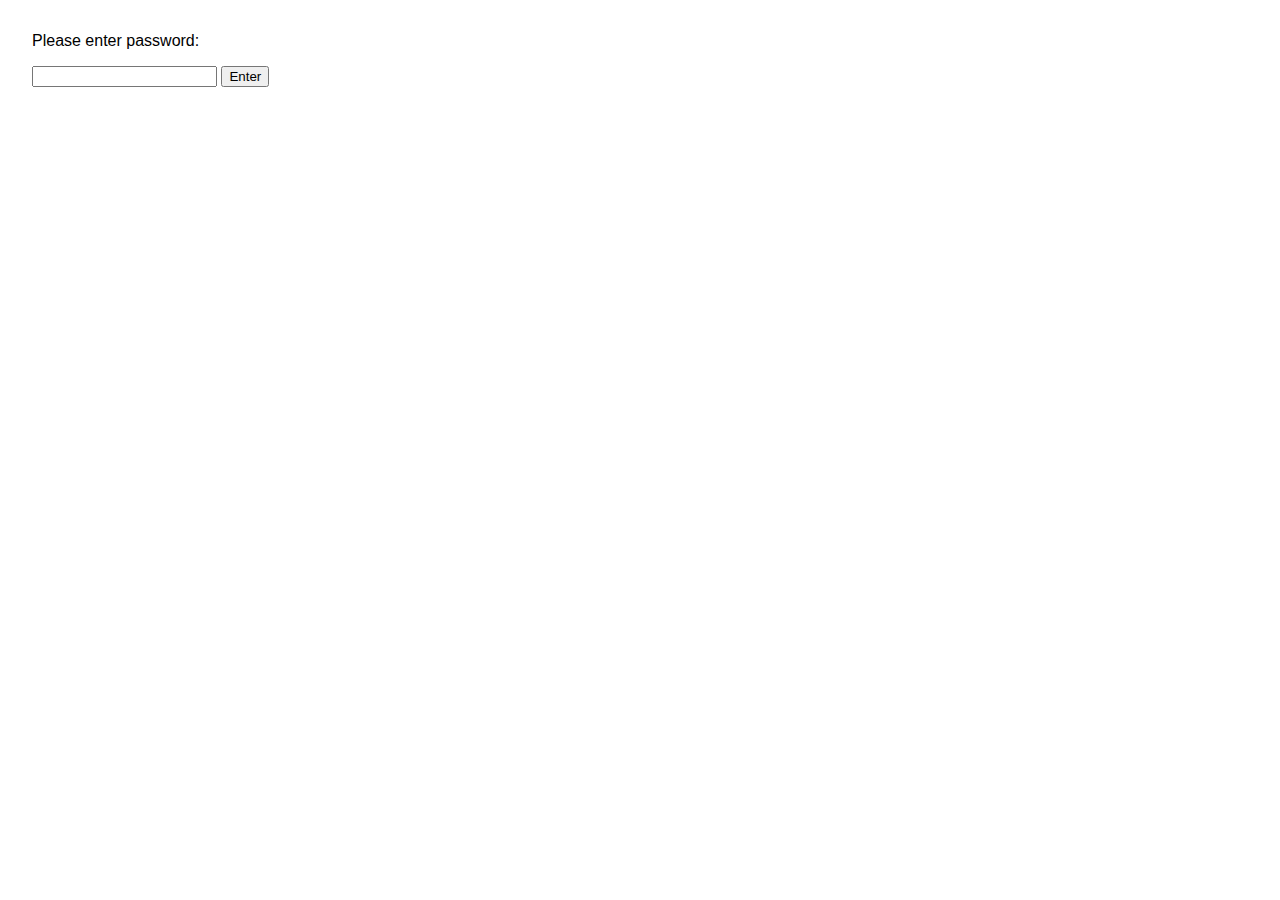
<file: index.html>
<!DOCTYPE html>
<html>
<head>
<meta charset='utf-8'>
<title>Family Calendar</title>
<style>
body { font-family: Arial, sans-serif; margin: 2em; }
.hidden { display: none; }
.event-day { margin-top: 1em; font-weight: bold; }
</style>
<script>
const HASH = '2bb80d537b1da3e38bd30361aa855686bde0eacd7162fef6a25fe97bf527a25b';
function sha256(str) {
  const buf = new TextEncoder('utf-8').encode(str);
  return crypto.subtle.digest('SHA-256', buf).then(buf => {
    return Array.from(new Uint8Array(buf)).map(x => x.toString(16).padStart(2, '0')).join('');
  });
}
async function checkPassword() {
  const pwd = document.getElementById('pwd').value;
  const digest = await sha256(pwd);
  if (digest === HASH) {
    document.getElementById('login').classList.add('hidden');
    document.getElementById('content').classList.remove('hidden');
  } else {
    alert('Incorrect password');
  }
}
</script>
</head>
<body>
<div id="login">
  <p>Please enter password:</p>
  <input type="password" id="pwd" />
  <button onclick="checkPassword()">Enter</button>
</div>
<div id="content" class="hidden">
  <h1>Family Calendar</h1>
  <div class='event-day'>Monday May 19</div>
  <div class='event'>- 9:00 AM Breakfast with family</div>
  <div class='event'>- 1:00 PM Doctor Appointment</div>
  <div class='event-day'>Tuesday May 20</div>
  <div class='event'>- 3:00 PM Soccer Practice</div>
</div>
</body>
</html>
</file>
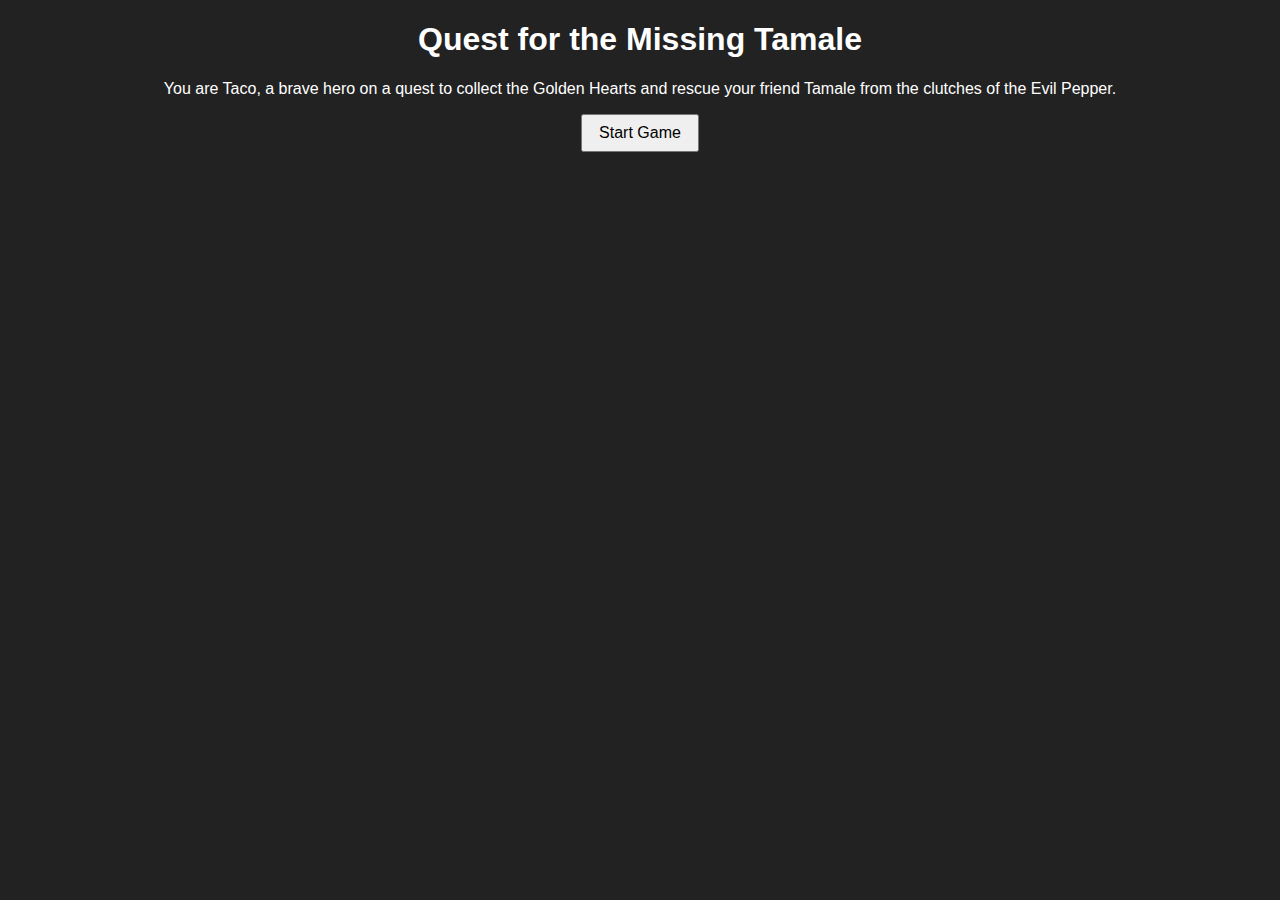
<file: game/index.html>
<!DOCTYPE html>
<html>
<head>
  <meta charset="utf-8">
  <title>Indie Side Scroller</title>
  <link rel="stylesheet" href="style.css">
</head>
<body>
  <div id="start-screen" class="screen">
    <h1>Quest for the Missing Tamale</h1>
    <p>You are Taco, a brave hero on a quest to collect the Golden Hearts and rescue your friend Tamale from the clutches of the Evil Pepper.</p>
    <button id="start-btn">Start Game</button>
  </div>

  <div id="game-screen" class="screen hidden">
    <canvas id="game" width="800" height="400"></canvas>
  </div>

  <div id="message-screen" class="screen hidden">
    <h2 id="message"></h2>
    <button id="next-btn">Next</button>
  </div>

  <script src="game.js"></script>
</body>
</html>
</file>
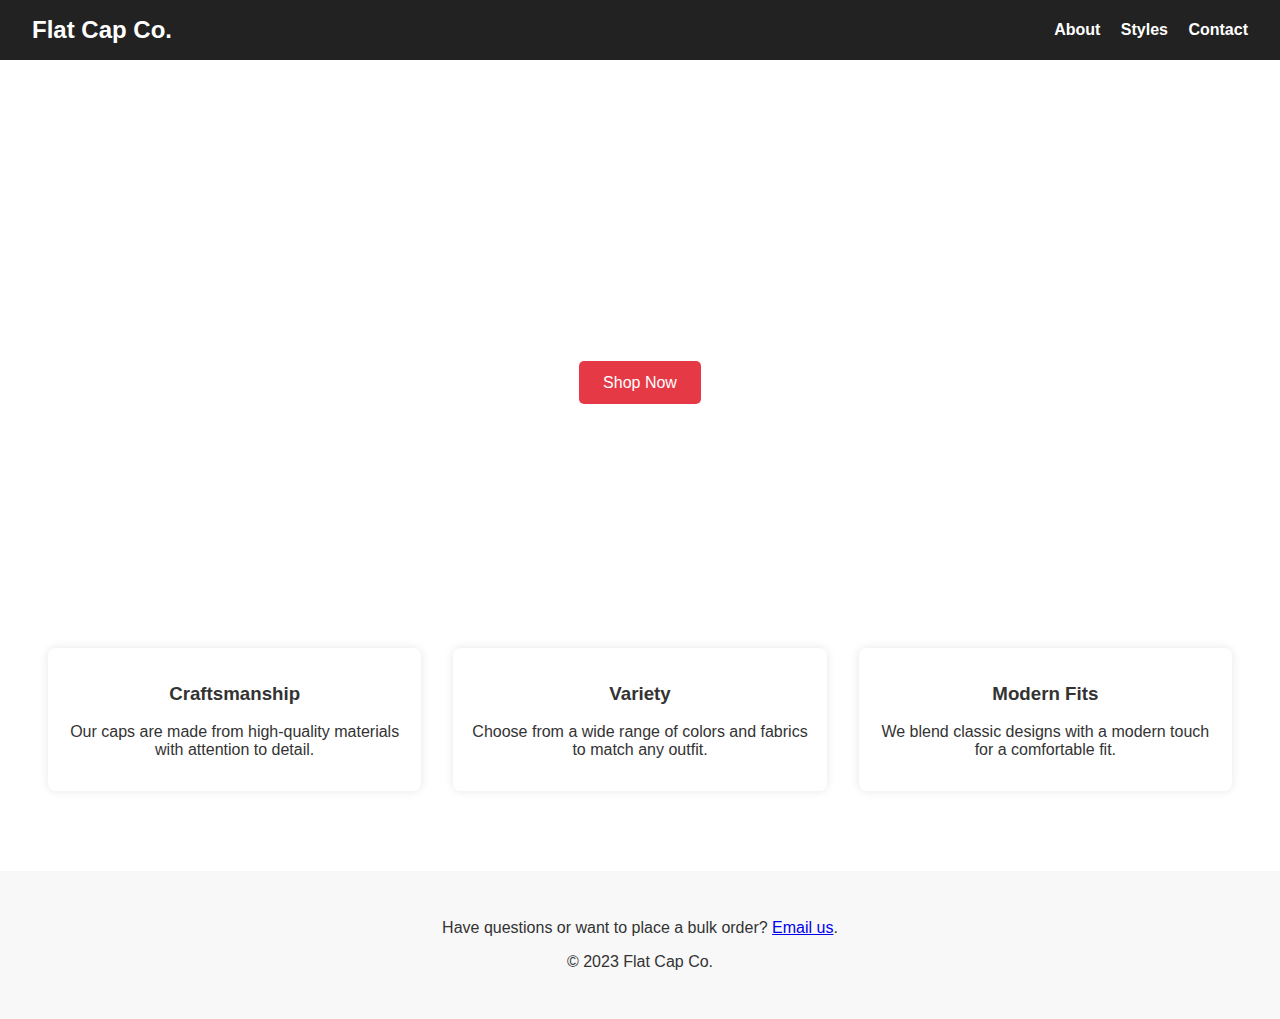
<file: flatcaps.html>
<!DOCTYPE html>
<html lang="en">
<head>
    <meta charset="UTF-8">
    <meta name="viewport" content="width=device-width, initial-scale=1.0">
    <title>Flat Cap Co.</title>
    <style>
        body { margin:0; font-family: Arial, sans-serif; color:#333; }
        header {
            background:#222; color:#fff; padding:1rem 2rem; display:flex; align-items:center; justify-content:space-between;
        }
        header h1 { margin:0; font-size:1.5rem; }
        nav a { color:#fff; margin-left:1rem; text-decoration:none; font-weight:bold; }
        .hero {
            background:url('https://images.unsplash.com/photo-1542060741-76358dcf9771?auto=format&fit=crop&w=1350&q=80') center/cover no-repeat;
            height:60vh; display:flex; align-items:center; justify-content:center; color:#fff; text-align:center;
        }
        .hero h2 { font-size:2.5rem; margin:0; }
        .hero p { font-size:1.2rem; }
        .cta-button { background:#e63946; color:#fff; padding:0.8rem 1.5rem; border:none; border-radius:5px; cursor:pointer; font-size:1rem; }
        .features { display:flex; flex-wrap:wrap; padding:2rem; }
        .feature { flex:1 1 300px; margin:1rem; padding:1rem; box-shadow:0 0 10px rgba(0,0,0,0.1); border-radius:8px; text-align:center; }
        footer { background:#f8f8f8; text-align:center; padding:2rem; margin-top:2rem; }
        @media (max-width:600px) {
            header { flex-direction:column; align-items:flex-start; }
            nav { margin-top:0.5rem; }
        }
    </style>
</head>
<body>
    <header>
        <h1>Flat Cap Co.</h1>
        <nav>
            <a href="#about">About</a>
            <a href="#styles">Styles</a>
            <a href="#contact">Contact</a>
        </nav>
    </header>
    <section class="hero">
        <div>
            <h2>Modern Flat Caps for Every Style</h2>
            <p>Discover the perfect cap to elevate your look.</p>
            <button class="cta-button" onclick="document.getElementById('contact').scrollIntoView({behavior:'smooth'});">Shop Now</button>
        </div>
    </section>
    <section id="about" class="features">
        <div class="feature">
            <h3>Craftsmanship</h3>
            <p>Our caps are made from high-quality materials with attention to detail.</p>
        </div>
        <div class="feature">
            <h3>Variety</h3>
            <p>Choose from a wide range of colors and fabrics to match any outfit.</p>
        </div>
        <div class="feature" id="styles">
            <h3>Modern Fits</h3>
            <p>We blend classic designs with a modern touch for a comfortable fit.</p>
        </div>
    </section>
    <footer id="contact">
        <p>Have questions or want to place a bulk order? <a href="mailto:info@flatcapco.example">Email us</a>.</p>
        <p>&copy; 2023 Flat Cap Co.</p>
    </footer>
</body>
</html>
</file>
<file: game/style.css>
body {
  margin: 0;
  font-family: sans-serif;
  background: #222;
  color: #fff;
  text-align: center;
}
canvas {
  background: #66aaff;
  display: block;
  margin: 0 auto;
  border: 2px solid #fff;
}
.screen.hidden {
  display: none;
}
button {
  padding: 0.5em 1em;
  font-size: 1em;
}
</file>
